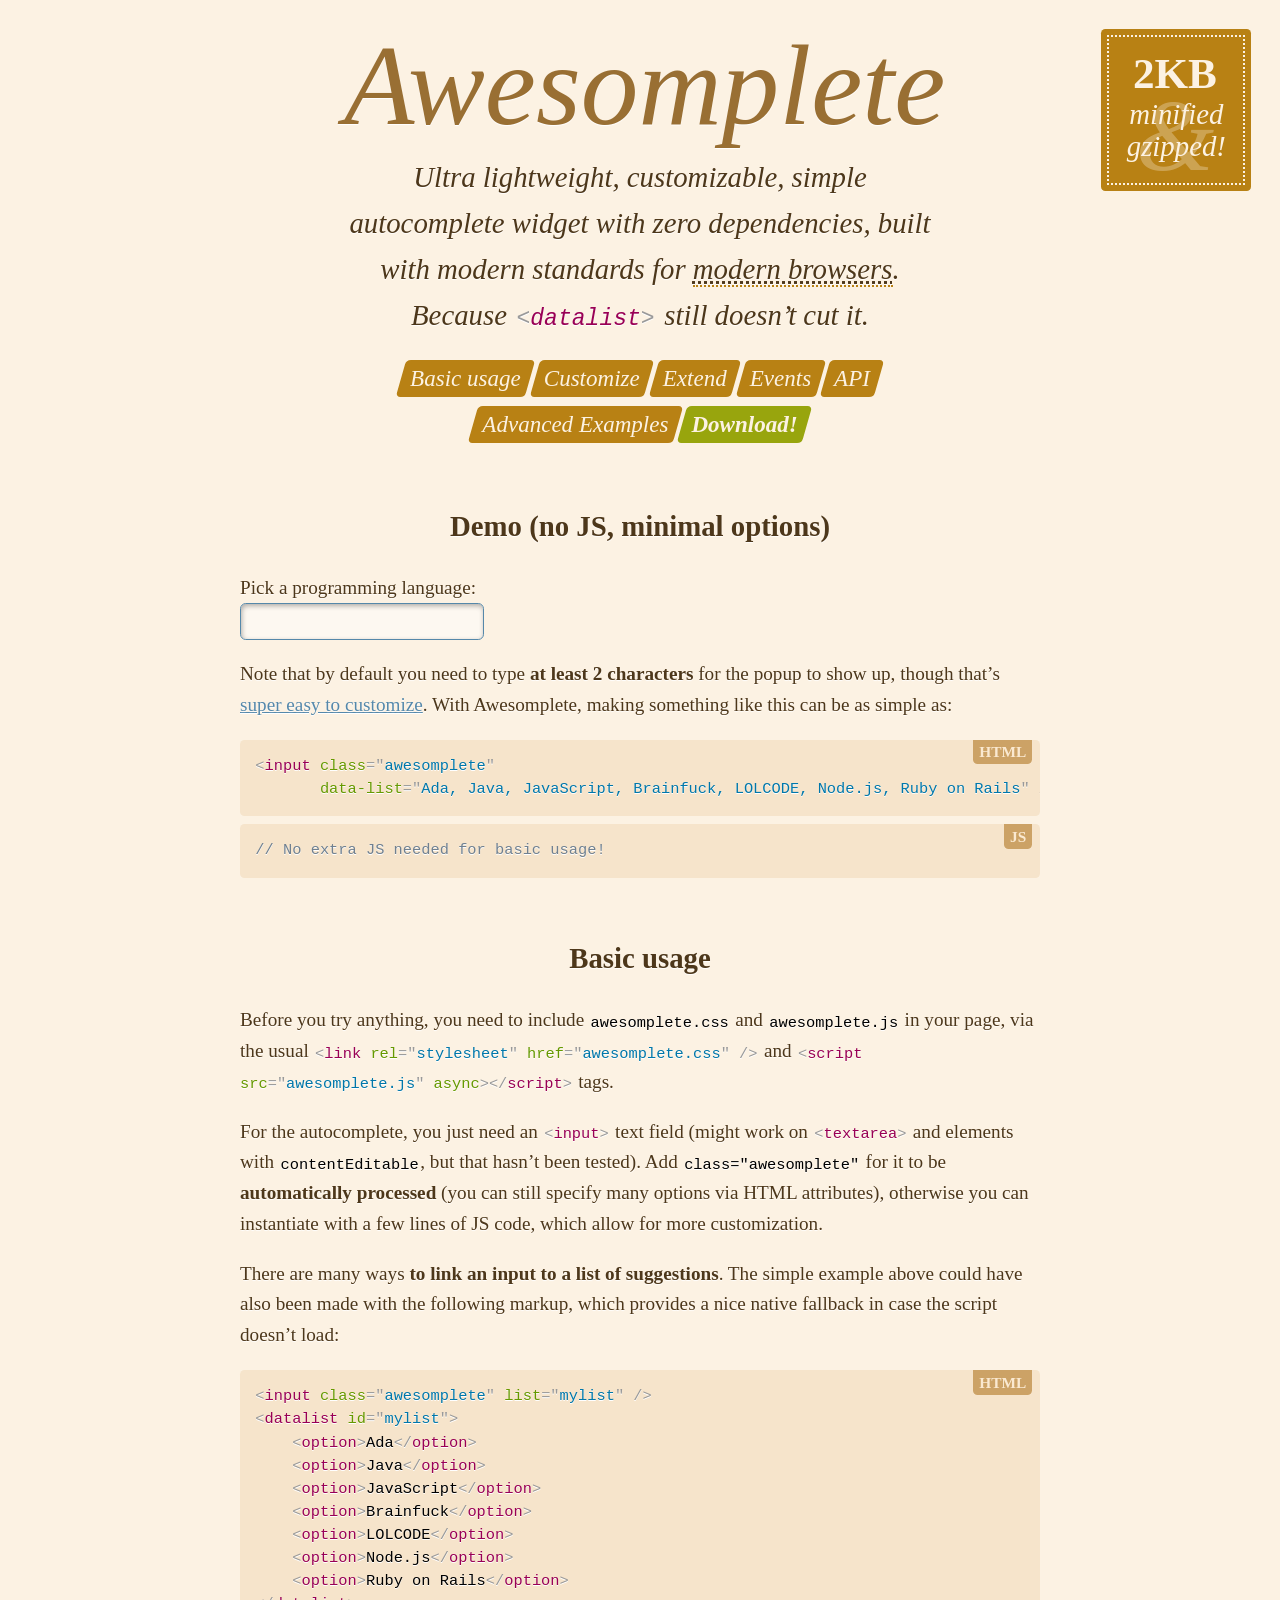
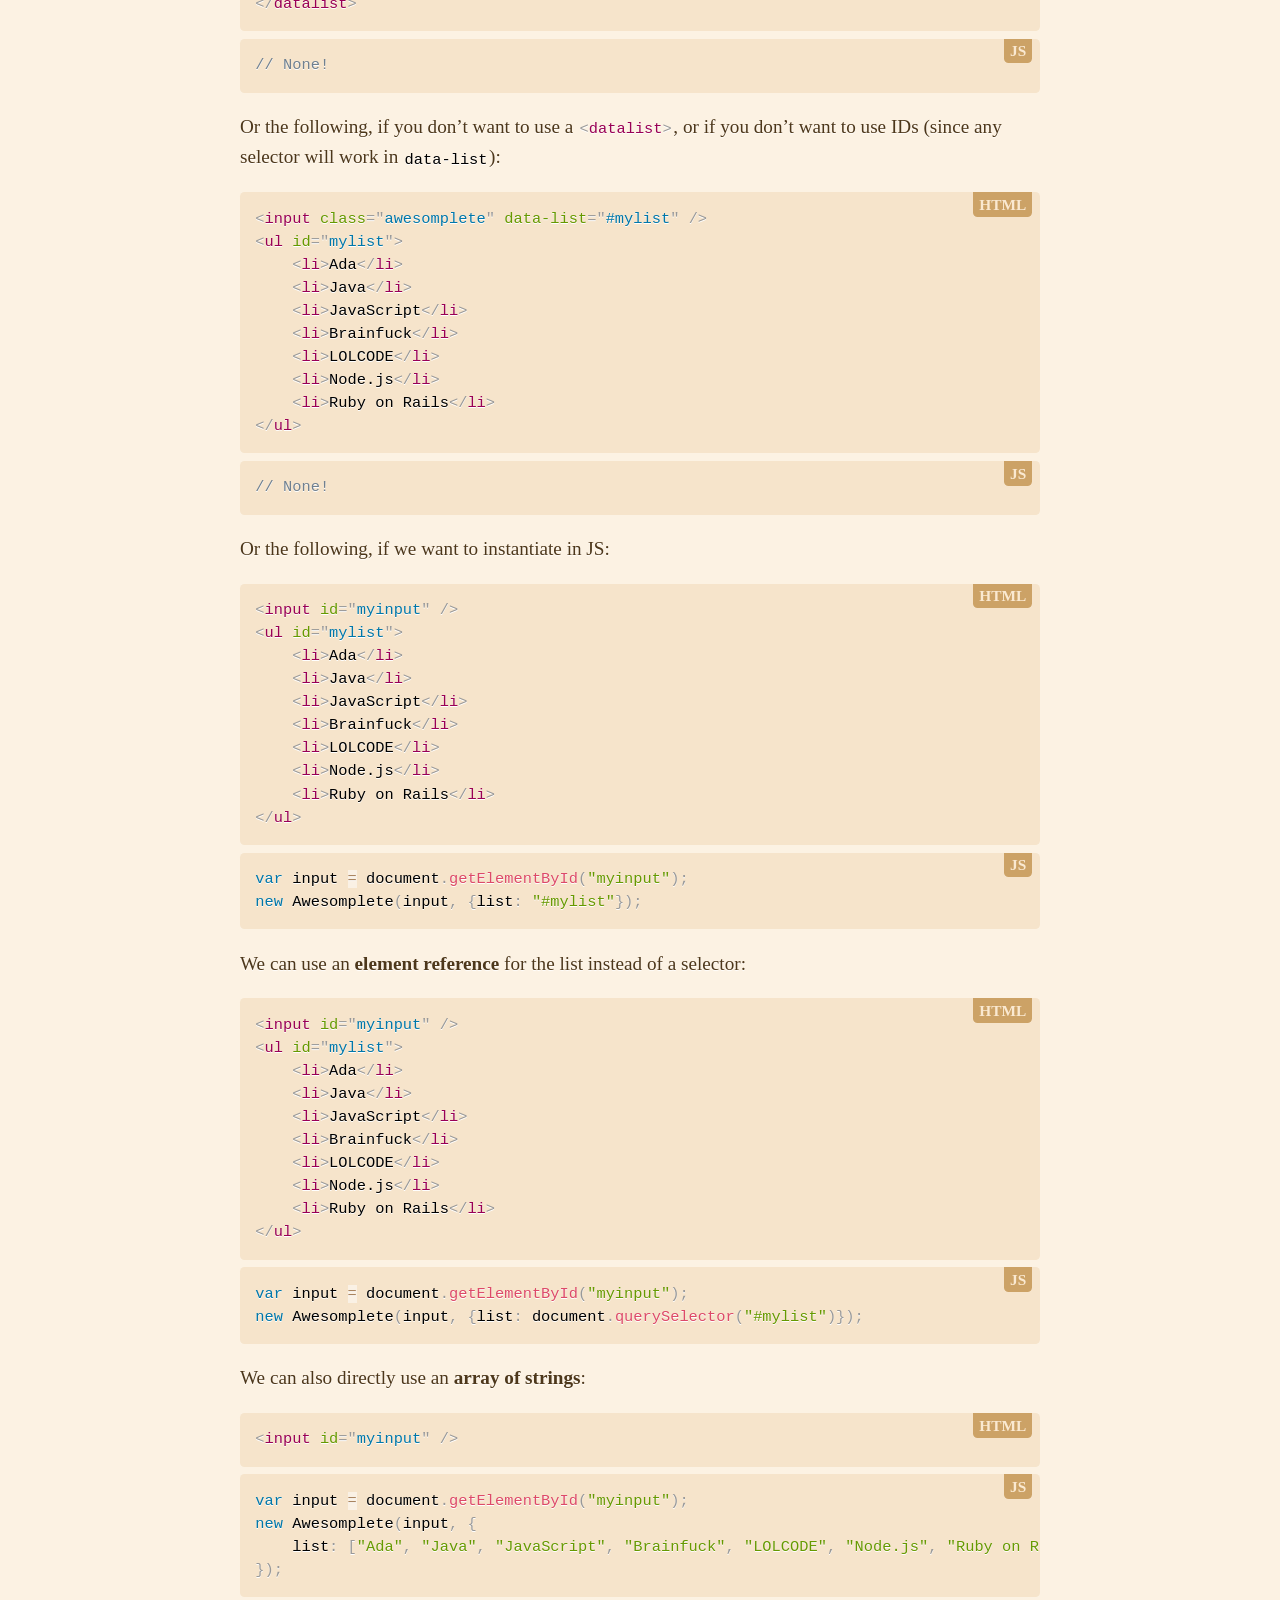
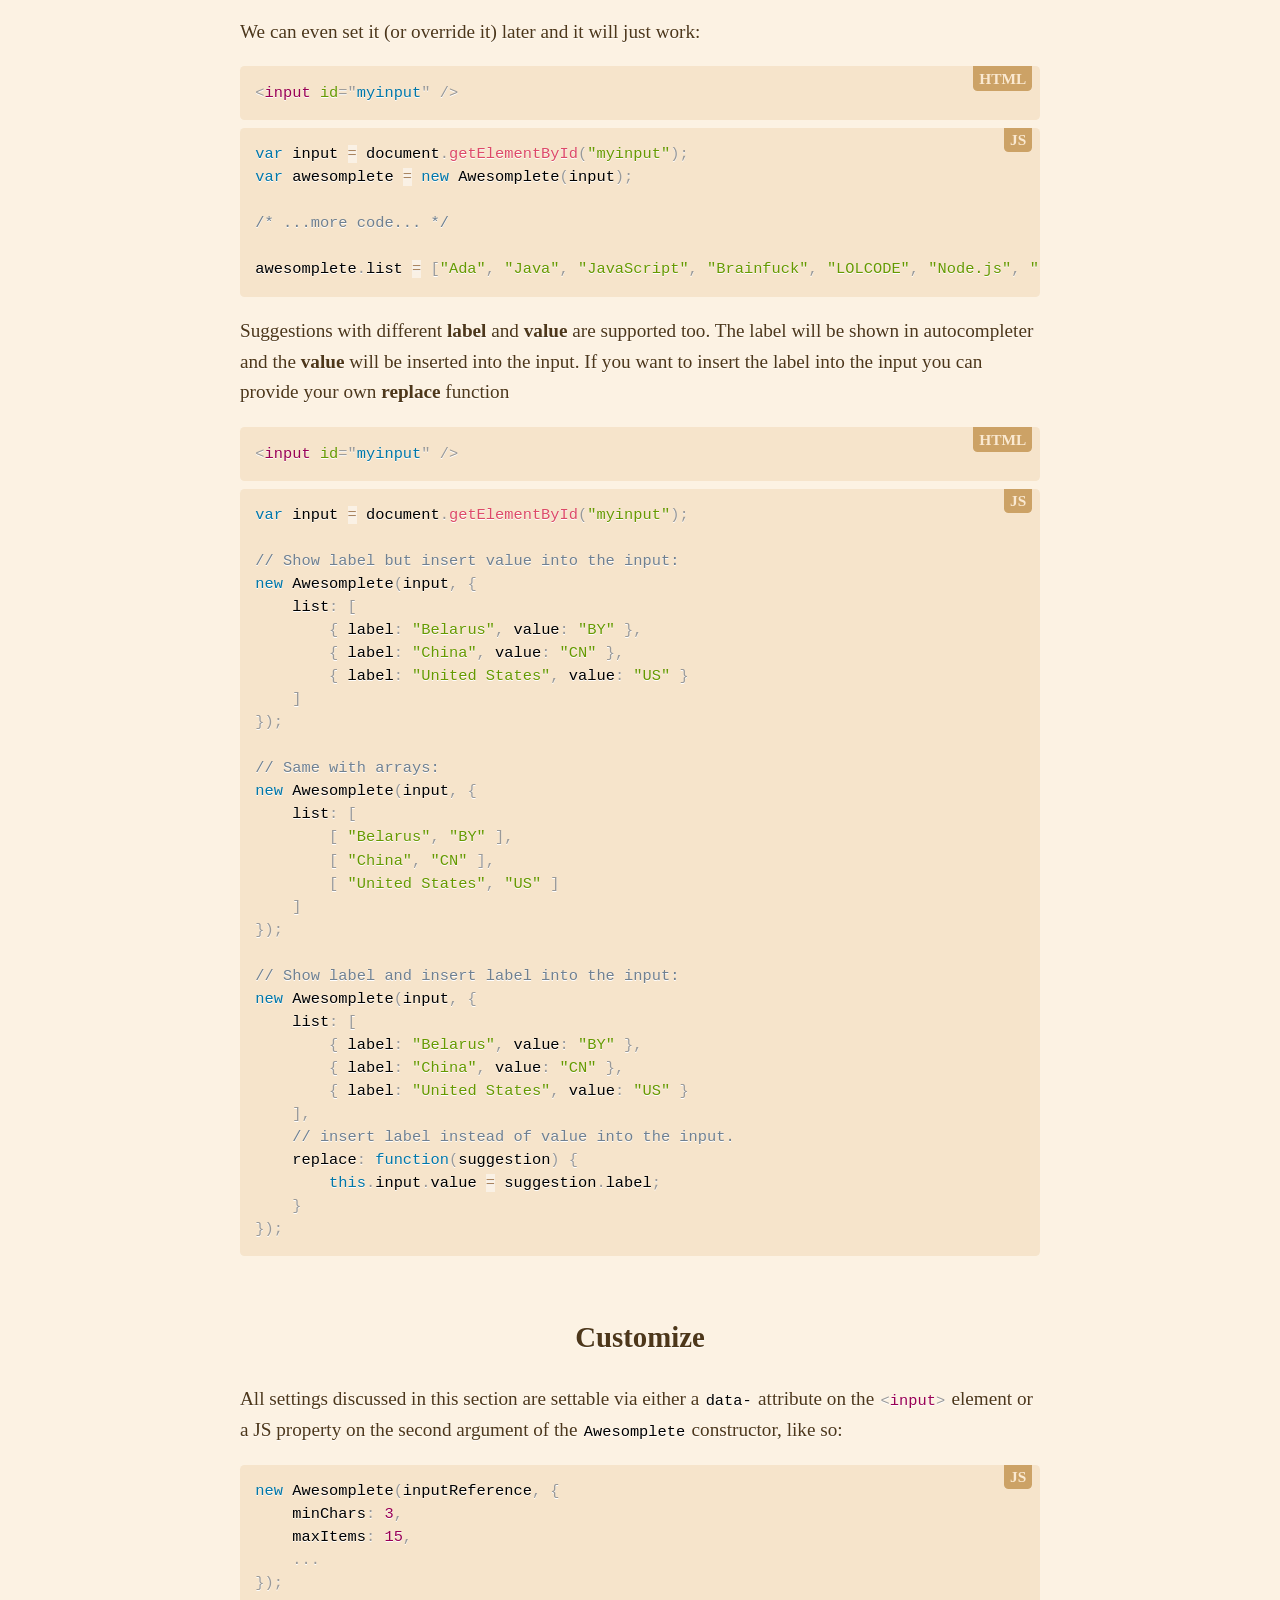
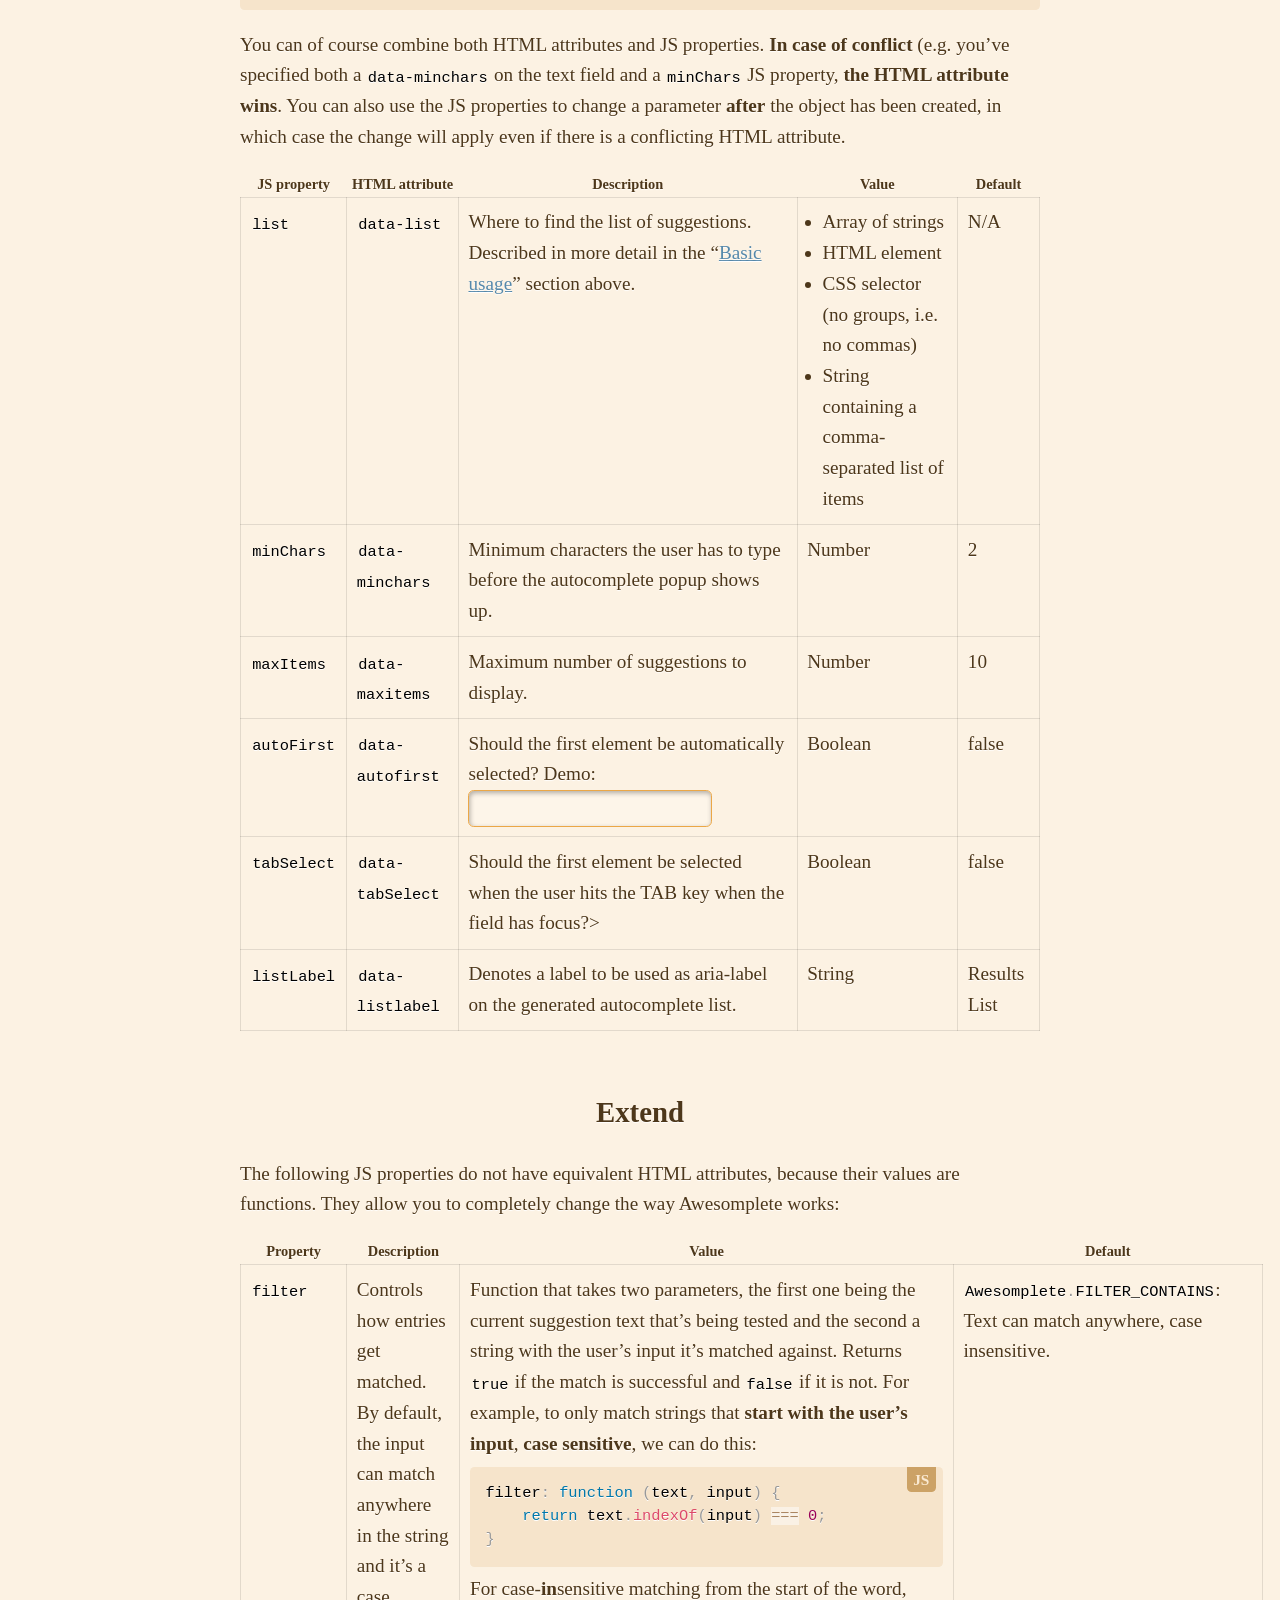
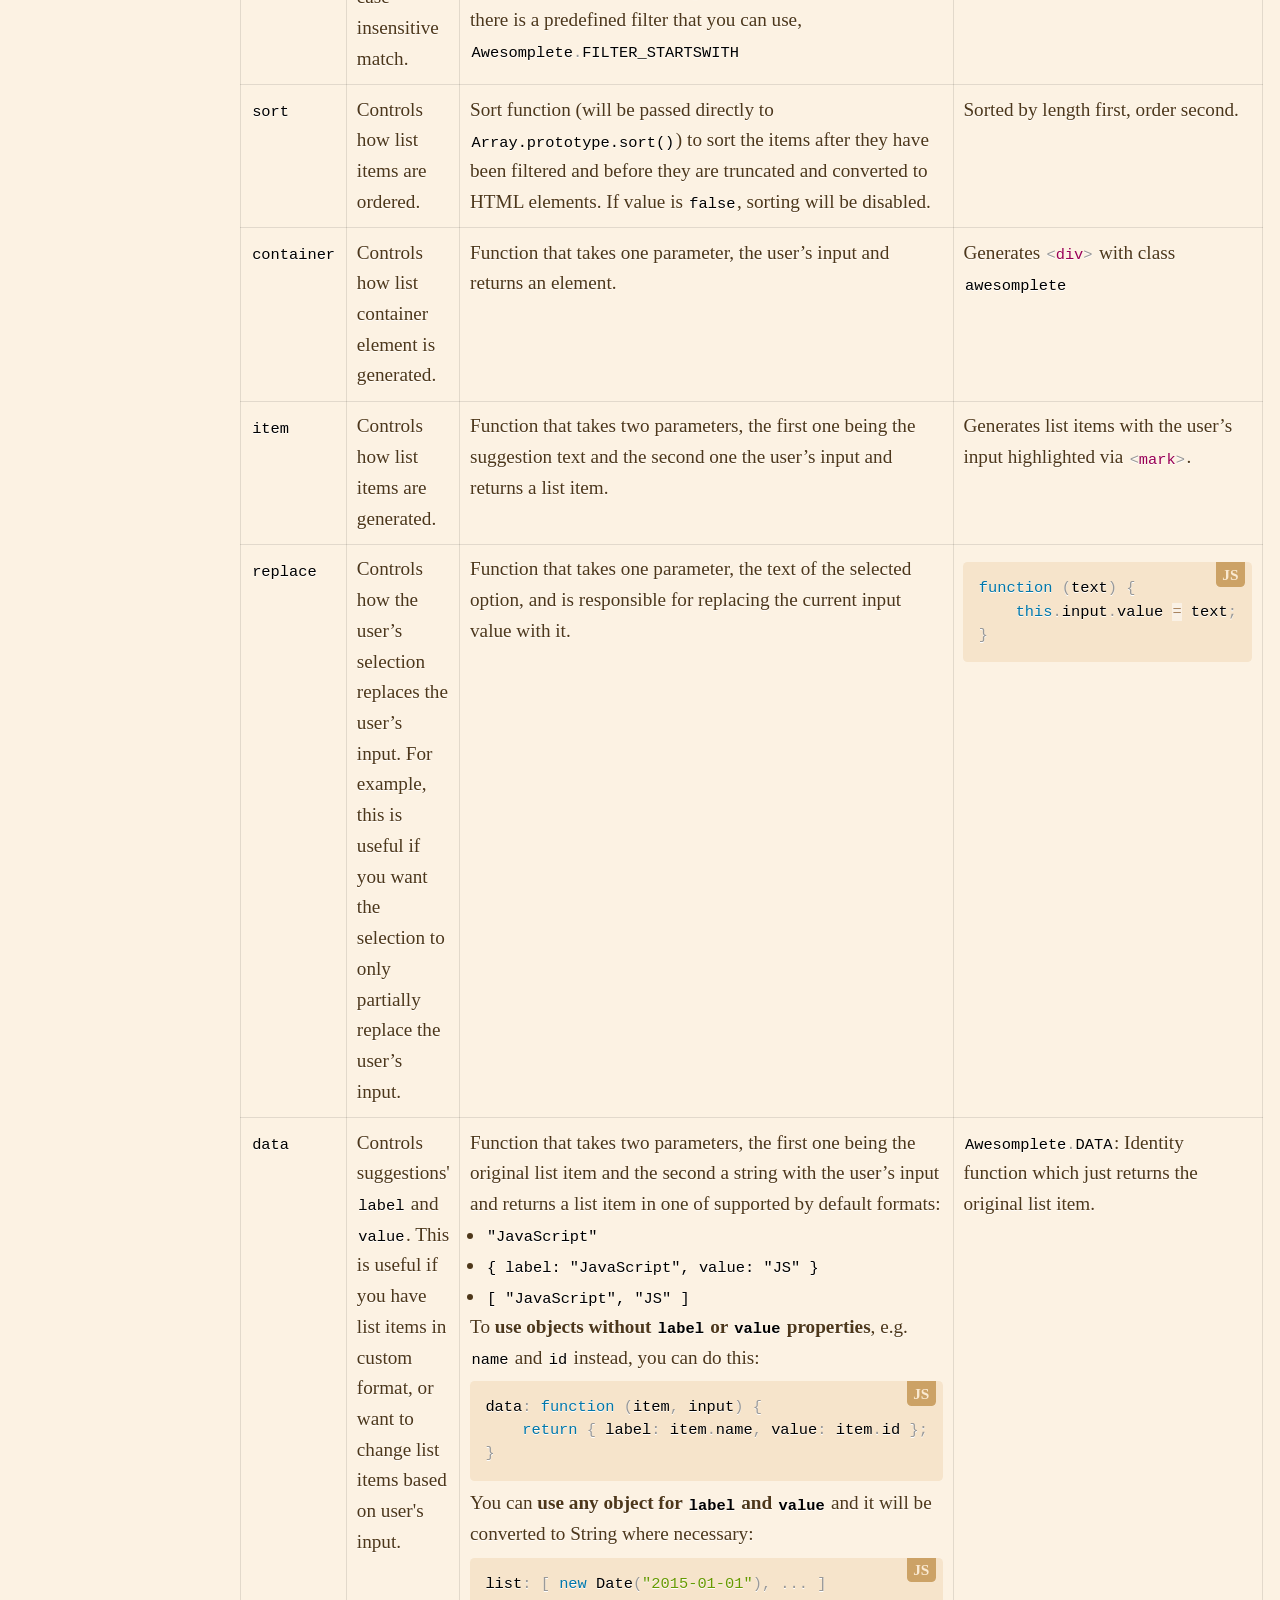
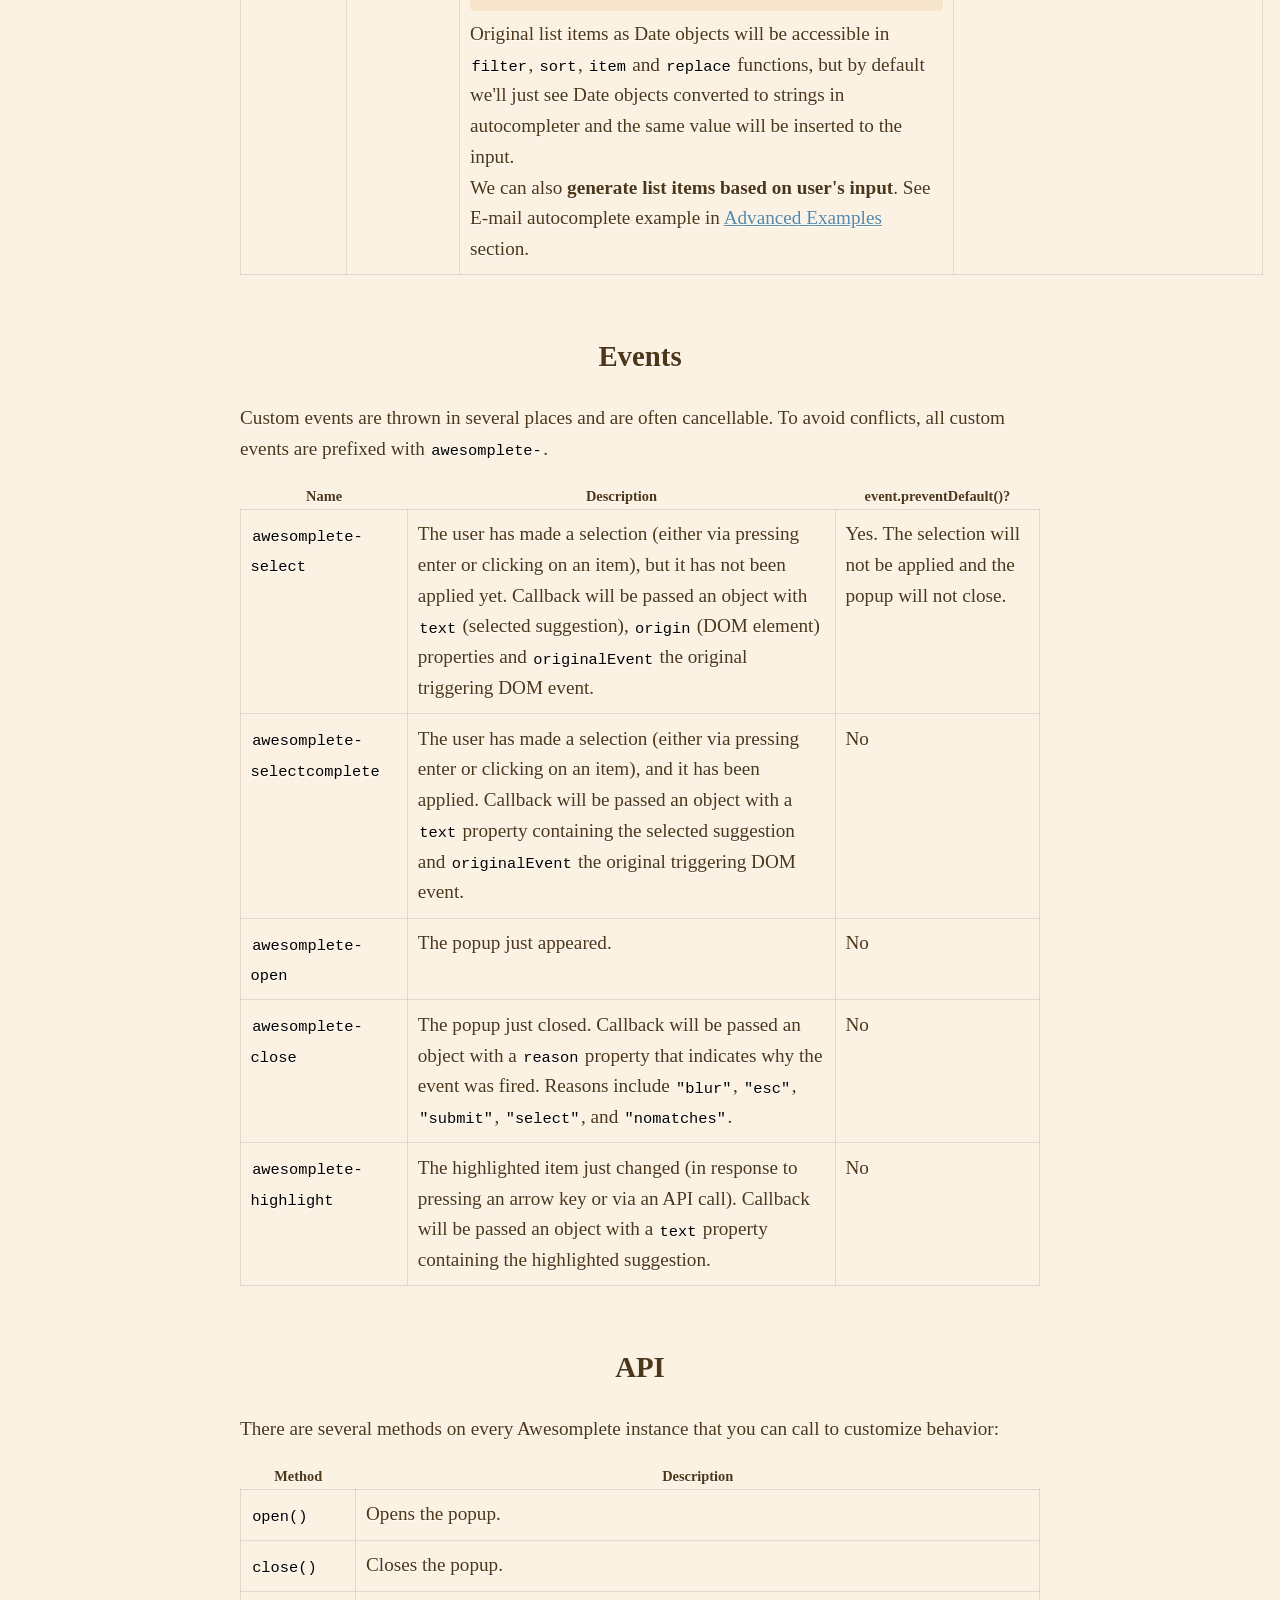
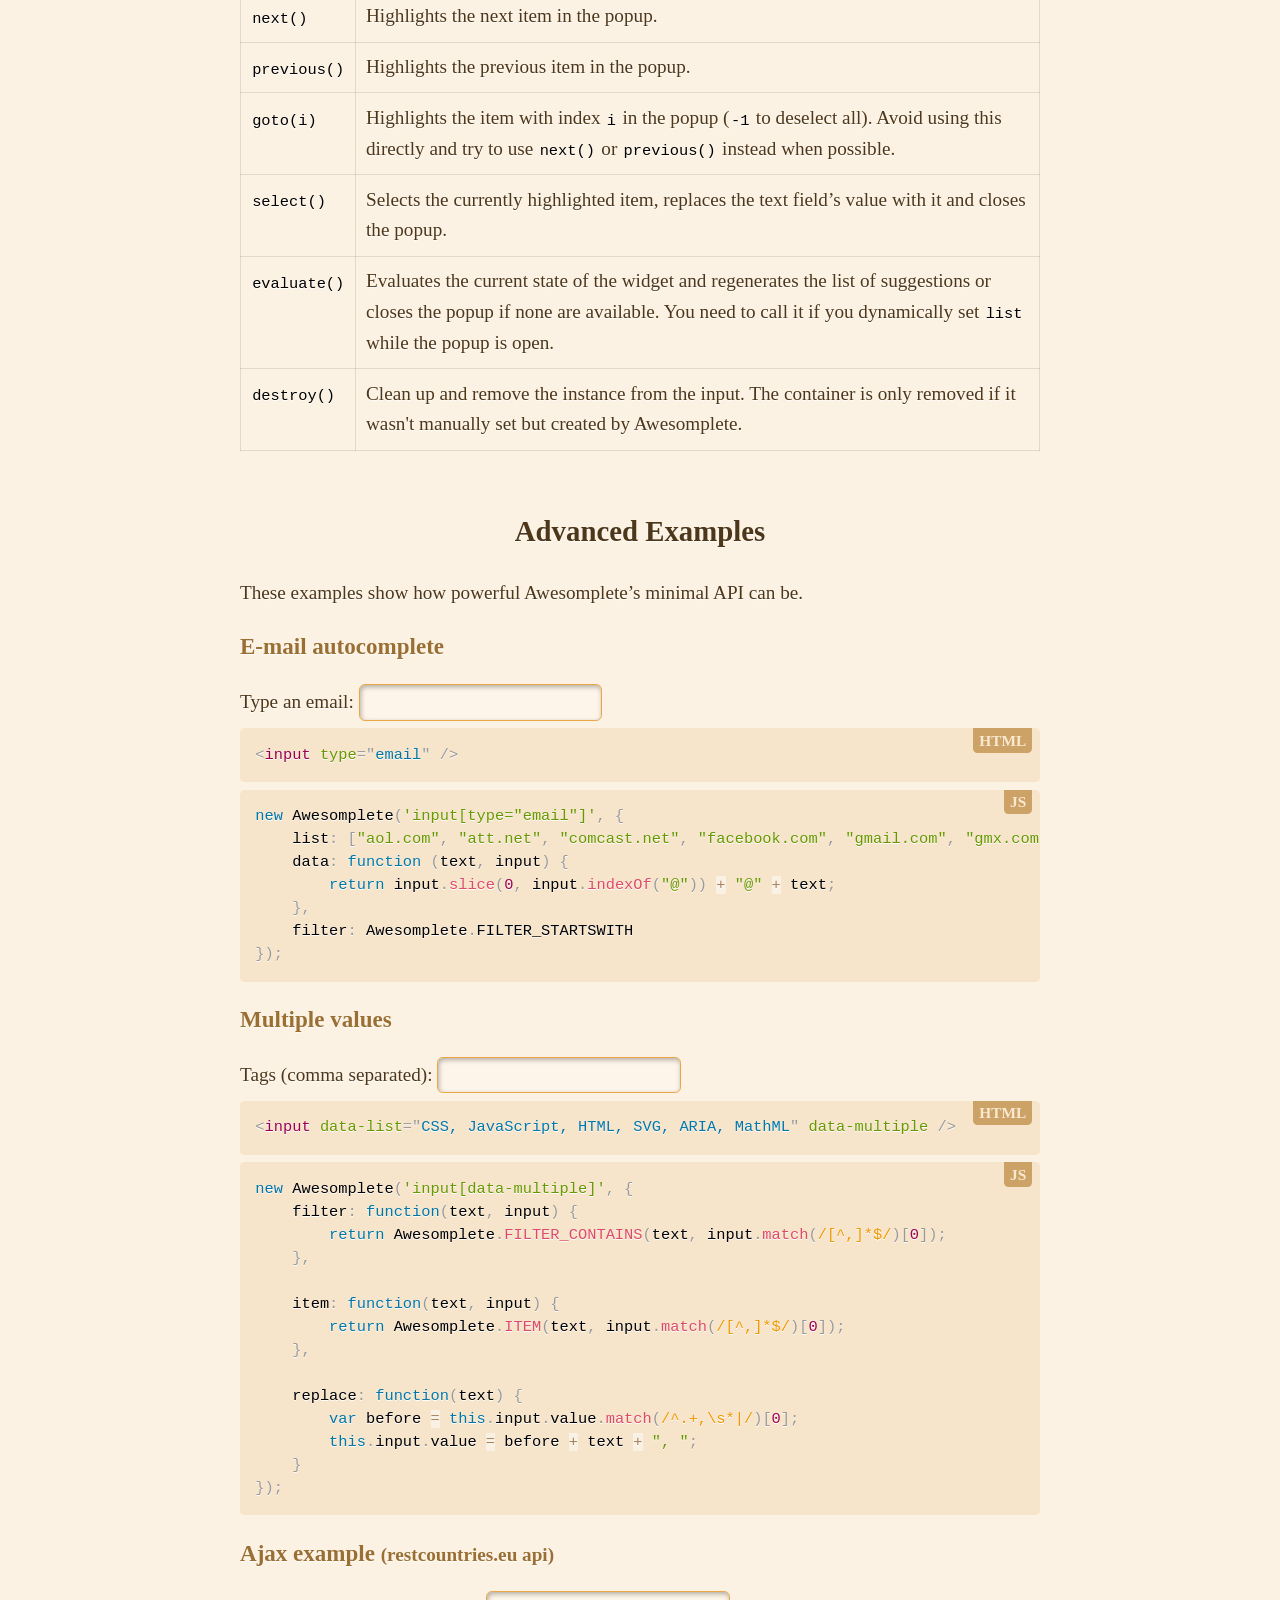
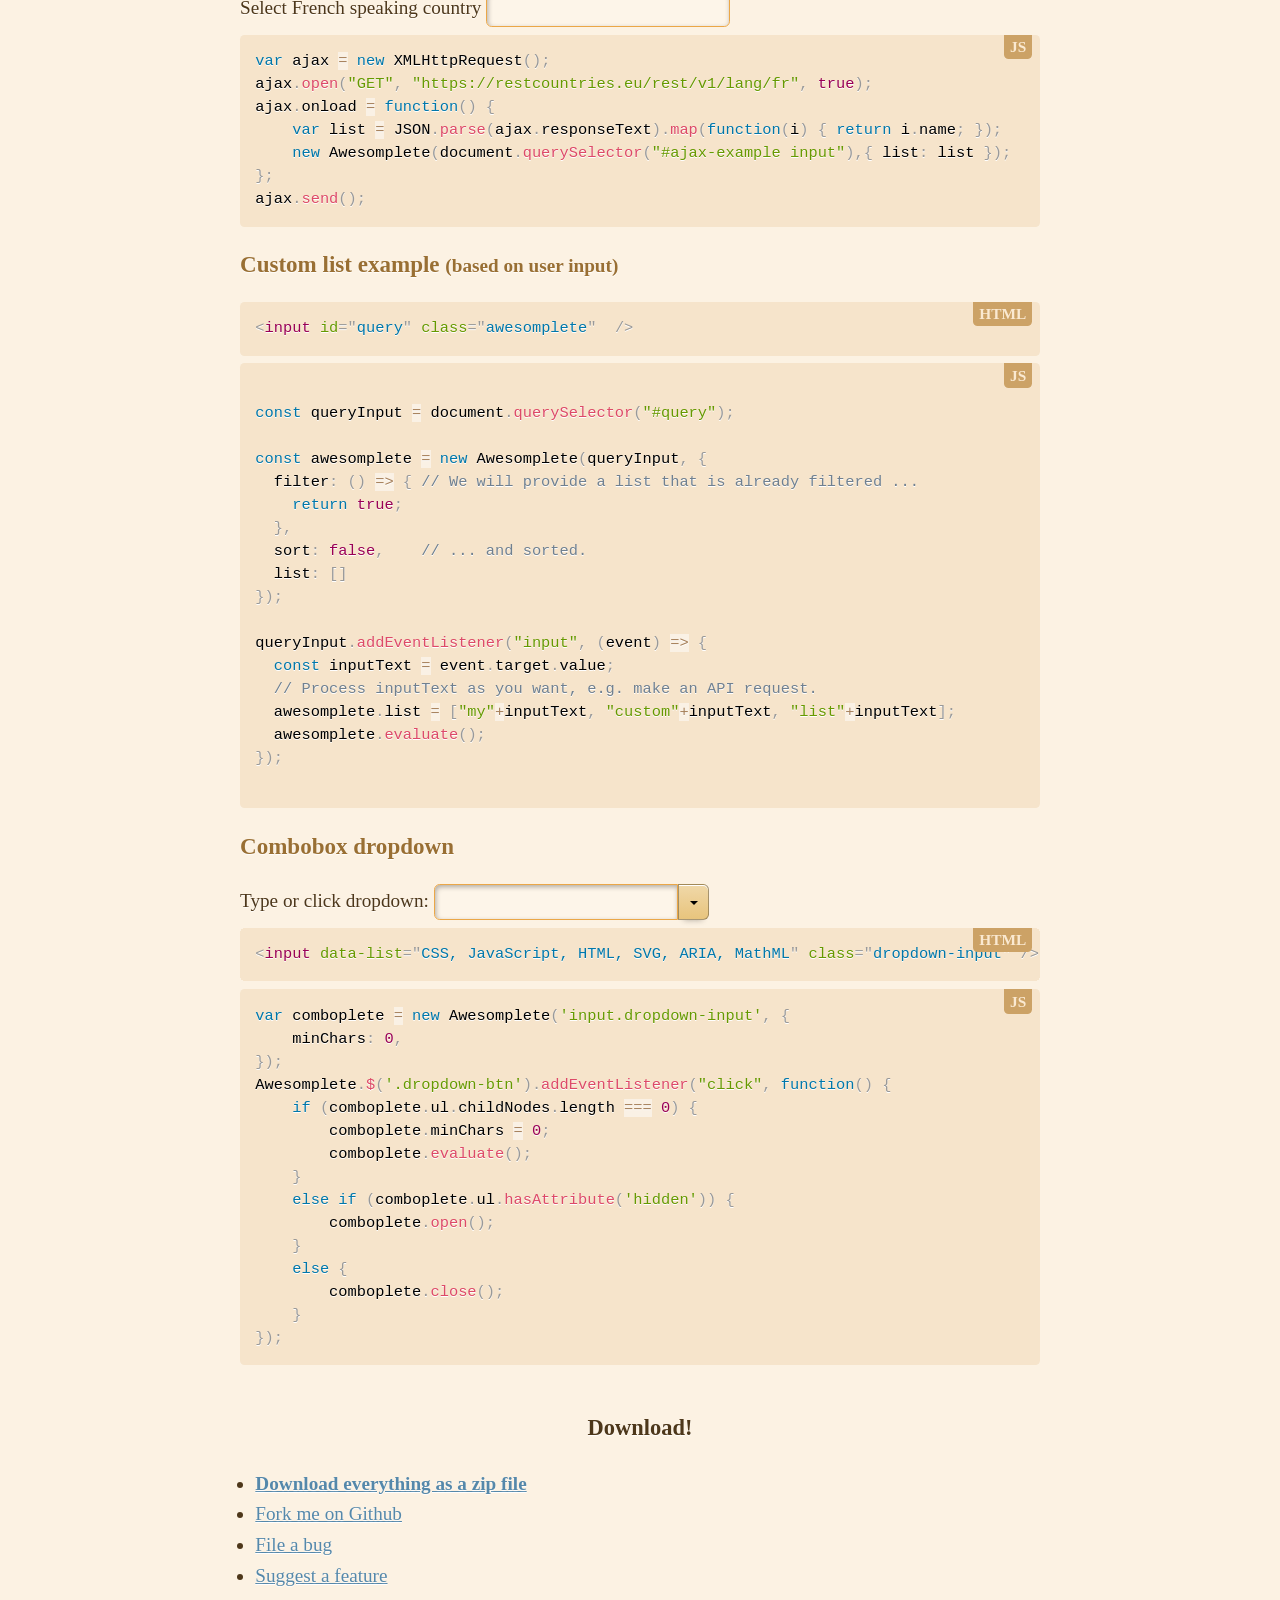
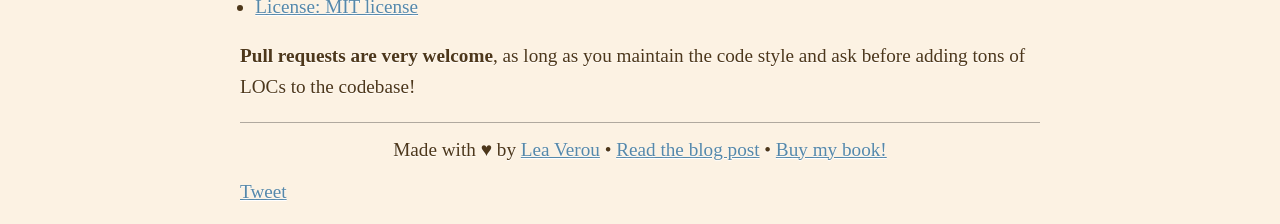
<file: libs/awesomplete-gh-pages/index.html>
<!DOCTYPE html>
<html lang="en">
<head>

<meta charset="utf-8" />
<title>Awesomplete: Ultra lightweight, highly customizable, simple autocomplete, by Lea Verou</title>
<link rel="stylesheet" href="prism/prism.css" />
<link rel="stylesheet" href="awesomplete.css" />
<link rel="stylesheet" href="style.css" />

<script src="awesomplete.js"></script>
<script src="index.js"></script>
</head>
<body class="language-markup">

<header>

<h1>Awesomplete</h1>

<a href="#download" class="size"><strong>2KB</strong> minified <span class="amp">&amp;</span> gzipped!</a>

<p>Ultra lightweight, customizable, simple autocomplete widget with zero dependencies, built with modern standards for <abbr title="Verified to work in: IE9 (sorta), IE10+, Chrome, Firefox, Safari 5+, Mobile Safari">modern browsers</abbr>. <a href="http://lea.verou.me/2015/02/awesomplete-2kb-autocomplete-with-zero-dependencies">Because <code>&lt;datalist></code> still doesn’t cut it.</a></p>

<nav></nav>
</header>

<section>

<h1>Demo (no JS, minimal options)</h1>
<label>
	Pick a programming language:<br />
	<input autofocus class="awesomplete" data-list="Ada, Java, JavaScript, Brainfuck, LOLCODE, Node.js, Ruby on Rails" />
</label>

<p>Note that by default you need to type <strong>at least 2 characters</strong> for the popup to show up, though that’s <a href="#customization">super easy to customize</a>. With Awesomplete, making something like this can be as simple as:</p>

<pre class="language-markup"><code>&lt;input class="awesomplete"
       data-list="Ada, Java, JavaScript, Brainfuck, LOLCODE, Node.js, Ruby on Rails" /></code></pre>

<pre class="language-javascript"><code>// No extra JS needed for basic usage!</code></pre>

</section>

<section id="basic-usage">

<h1>Basic usage</h1>
<p>Before you try anything, you need to include <code>awesomplete.css</code> and <code>awesomplete.js</code> in your page, via the usual <code>&lt;link rel="stylesheet" href="awesomplete.css" /></code> and <code>&lt;script src="awesomplete.js" async>&lt;/script></code> tags.</p>

<p>For the autocomplete, you just need an <code>&lt;input></code> text field (might work on <code>&lt;textarea></code> and elements with <code>contentEditable</code>, but that hasn’t been tested). Add <code>class="awesomplete"</code> for it to be <strong>automatically processed</strong> (you can still specify many options via HTML attributes), otherwise you can instantiate with a few lines of JS code, which allow for more customization.</p>
<p>There are many ways <strong>to link an input to a list of suggestions</strong>. The simple example above could have also been made with the following markup, which provides a nice native fallback in case the script doesn’t load:</p>

<pre class="language-markup"><code>&lt;input class="awesomplete" list="mylist" />
&lt;datalist id="mylist">
	&lt;option>Ada&lt;/option>
	&lt;option>Java&lt;/option>
	&lt;option>JavaScript&lt;/option>
	&lt;option>Brainfuck&lt;/option>
	&lt;option>LOLCODE&lt;/option>
	&lt;option>Node.js&lt;/option>
	&lt;option>Ruby on Rails&lt;/option>
&lt;/datalist></code></pre>

<pre class="language-javascript"><code>// None!</code></pre>

<p>Or the following, if you don’t want to use a <code>&lt;datalist></code>, or if you don’t want to use IDs (since any selector will work in <code>data-list</code>):</p>

<pre class="language-markup"><code>&lt;input class="awesomplete" data-list="#mylist" />
&lt;ul id="mylist">
	&lt;li>Ada&lt;/li>
	&lt;li>Java&lt;/li>
	&lt;li>JavaScript&lt;/li>
	&lt;li>Brainfuck&lt;/li>
	&lt;li>LOLCODE&lt;/li>
	&lt;li>Node.js&lt;/li>
	&lt;li>Ruby on Rails&lt;/li>
&lt;/ul></code></pre>

<pre class="language-javascript"><code>// None!</code></pre>

<p>Or the following, if we want to instantiate in JS:</p>

<pre class="language-markup"><code>&lt;input id="myinput" />
&lt;ul id="mylist">
	&lt;li>Ada&lt;/li>
	&lt;li>Java&lt;/li>
	&lt;li>JavaScript&lt;/li>
	&lt;li>Brainfuck&lt;/li>
	&lt;li>LOLCODE&lt;/li>
	&lt;li>Node.js&lt;/li>
	&lt;li>Ruby on Rails&lt;/li>
&lt;/ul></code></pre>
<pre class="language-javascript"><code>var input = document.getElementById("myinput");
new Awesomplete(input, {list: "#mylist"});</code></pre>

<p>We can use an <strong>element reference</strong> for the list instead of a selector:</p>

<pre class="language-markup"><code>&lt;input id="myinput" />
&lt;ul id="mylist">
	&lt;li>Ada&lt;/li>
	&lt;li>Java&lt;/li>
	&lt;li>JavaScript&lt;/li>
	&lt;li>Brainfuck&lt;/li>
	&lt;li>LOLCODE&lt;/li>
	&lt;li>Node.js&lt;/li>
	&lt;li>Ruby on Rails&lt;/li>
&lt;/ul></code></pre>
<pre class="language-javascript"><code>var input = document.getElementById("myinput");
new Awesomplete(input, {list: document.querySelector("#mylist")});</code></pre>

<p>We can also directly use an <strong>array of strings</strong>:</p>

<pre class="language-markup"><code>&lt;input id="myinput" /></code></pre>
	<pre class="language-javascript"><code>var input = document.getElementById("myinput");
new Awesomplete(input, {
	list: ["Ada", "Java", "JavaScript", "Brainfuck", "LOLCODE", "Node.js", "Ruby on Rails"]
});</code></pre>

<p>We can even set it (or override it) later and it will just work:</p>

<pre class="language-markup"><code>&lt;input id="myinput" /></code></pre>
	<pre class="language-javascript"><code>var input = document.getElementById("myinput");
var awesomplete = new Awesomplete(input);

/* ...more code... */

awesomplete.list = ["Ada", "Java", "JavaScript", "Brainfuck", "LOLCODE", "Node.js", "Ruby on Rails"];</code></pre>

<p>Suggestions with different <strong>label</strong> and <strong>value</strong> are supported too. The label will be shown in autocompleter and the <strong>value</strong> will be inserted into the input. If you want to insert the label into the input you can provide your own <strong>replace</strong> function</p>

<pre class="language-markup"><code>&lt;input id="myinput" /></code></pre>
	<pre class="language-javascript"><code>var input = document.getElementById("myinput");

// Show label but insert value into the input:
new Awesomplete(input, {
	list: [
		{ label: "Belarus", value: "BY" },
		{ label: "China", value: "CN" },
		{ label: "United States", value: "US" }
	]
});

// Same with arrays:
new Awesomplete(input, {
	list: [
		[ "Belarus", "BY" ],
		[ "China", "CN" ],
		[ "United States", "US" ]
	]
});

// Show label and insert label into the input:
new Awesomplete(input, {
	list: [
		{ label: "Belarus", value: "BY" },
		{ label: "China", value: "CN" },
		{ label: "United States", value: "US" }
	],
	// insert label instead of value into the input.
	replace: function(suggestion) {
		this.input.value = suggestion.label;
	}
});
</code></pre>

</section>

<section id="customization">
	<h1>Customize</h1>

	<p>All settings discussed in this section are settable via either a <code>data-</code> attribute on the <code>&lt;input></code> element or a JS property on the second argument of the <code>Awesomplete</code> constructor, like so:</p>

	<pre class="language-javascript"><code>new Awesomplete(inputReference, {
	minChars: 3,
	maxItems: 15,
	...
});</code></pre>
	<p>You can of course combine both HTML attributes and JS properties. <strong>In case of conflict</strong> (e.g. you’ve specified both a <code>data-minchars</code> on the text field and a <code>minChars</code> JS property, <strong>the HTML attribute wins</strong>. You can also use the JS properties to change a parameter <strong>after</strong> the object has been created, in which case the change will apply even if there is a conflicting HTML attribute.</p>

	<table>
		<thead>
			<tr>
				<th>JS property</th>
				<th>HTML attribute</th>
				<th>Description</th>
				<th>Value</th>
				<th>Default</th>
			</tr>
		</thead>
		<tbody>
			<tr>
				<td><code>list</code></td>
				<td><code>data-list</code></td>
				<td>Where to find the list of suggestions. Described in more detail in the “<a href="#basic-usage">Basic usage</a>” section above.</td>
				<td><ul>
					<li>Array of strings</li>
					<li>HTML element</li>
					<li>CSS selector (no groups, i.e. no commas)</li>
					<li>String containing a comma-separated list of items</li>
				</ul></td>
				<td>N/A</td>
			</tr>
			<tr>
				<td><code>minChars</code></td>
				<td><code>data-minchars</code></td>
				<td>Minimum characters the user has to type before the autocomplete popup shows up.</td>
				<td>Number</td>
				<td>2</td>
			</tr>
			<tr>
				<td><code>maxItems</code></td>
				<td><code>data-maxitems</code></td>
				<td>Maximum number of suggestions to display.</td>
				<td>Number</td>
				<td>10</td>
			</tr>
			<tr>
				<td><code>autoFirst</code></td>
				<td><code>data-autofirst</code></td>
				<td>Should the first element be automatically selected? Demo: <input class="awesomplete" data-autofirst data-list="Ada, Java, JavaScript, Brainfuck, LOLCODE, Node.js, Ruby on Rails" xautofocus /></td>
				<td>Boolean</td>
				<td>false</td>
			</tr>
			<tr>
				<td><code>tabSelect</code></td>
				<td><code>data-tabSelect</code></td>
				<td>Should the first element be selected when the user hits the TAB key when the field has focus?></td>
				<td>Boolean</td>
				<td>false</td>
			</tr>
			<tr>
				<td><code>listLabel</code></td>
				<td><code>data-listlabel</code></td>
				<td>Denotes a label to be used as aria-label on the generated autocomplete list.</td>
				<td>String</td>
				<td>Results List</td>
			</tr>
		</tbody>
	</table>

</section>

<section id="extensibility">
	<h1>Extend</h1>
	<p>The following JS properties do not have equivalent HTML attributes, because their values are functions. They allow you to completely change the way Awesomplete works:</p>

	<table>
		<thead>
			<tr>
				<th>Property</th>
				<th>Description</th>
				<th>Value</th>
				<th>Default</th>
			</tr>
		</thead>
		<tbody>
			<tr>
				<td><code>filter</code></td>
				<td>Controls how entries get matched. By default, the input can match anywhere in the string and it’s a case insensitive match.</td>
				<td>Function that takes two parameters, the first one being the current suggestion text that’s being tested and the second a string with the user’s input it’s matched against. Returns <code>true</code> if the match is successful and <code>false</code> if it is not. For example, to only match strings that <strong>start with the user’s input</strong>, <strong>case sensitive</strong>, we can do this:
<pre class="language-javascript"><code>filter: function (text, input) {
	return text.indexOf(input) === 0;
}</code></pre> For case-<strong>in</strong>sensitive matching from the start of the word, there is a predefined filter that you can use, <code class="language-javascript">Awesomplete.FILTER_STARTSWITH</code>
				</td>
				<td><code class="language-javascript">Awesomplete.FILTER_CONTAINS</code>: Text can match anywhere, case insensitive.</td>
			</tr>
			<tr>
				<td><code>sort</code></td>
				<td>Controls how list items are ordered.</td>
				<td>Sort function (will be passed directly to <code>Array.prototype.sort()</code>) to sort the items after they have been filtered and before they are truncated and converted to HTML elements. If value is <code>false</code>, sorting will be disabled.</td>
				<td>Sorted by length first, order second.</td>
			</tr>
			<tr>
				<td><code>container</code></td>
				<td>Controls how list container element is generated.</td>
				<td>Function that takes one parameter, the user’s input and returns an element.</td>
				<td>Generates <code>&lt;div></code> with class <code>awesomplete</code></td>
			</tr>
			<tr>
				<td><code>item</code></td>
				<td>Controls how list items are generated.</td>
				<td>Function that takes two parameters, the first one being the suggestion text and the second one the user’s input and returns a list item.</td>
				<td>Generates list items with the user’s input highlighted via <code>&lt;mark></code>.</td>
			</tr>
			<tr>
				<td><code>replace</code></td>
				<td>Controls how the user’s selection replaces the user’s input. For example, this is useful if you want the selection to only partially replace the user’s input.</td>
				<td>Function that takes one parameter, the text of the selected option, and is responsible for replacing the current input value with it.
				</td>
				<td><pre class="language-javascript"><code>function (text) {
	this.input.value = text;
}</code></pre></td>
			</tr>
			<tr>
				<td><code>data</code></td>
				<td>Controls suggestions' <code>label</code> and <code>value</code>. This is useful if you have list items in custom format, or want to change list items based on user's input.</td>
				<td>Function that takes two parameters, the first one being the original list item and the second a string with the user’s input and returns a list item in one of supported by default formats:
<ul>
	<li><code>"JavaScript"</code></li>
	<li><code>{ label: "JavaScript", value: "JS" }</code></li>
	<li><code>[ "JavaScript", "JS" ]</code></li>
</ul>
To <strong>use objects without <code>label</code> or <code>value</code> properties</strong>, e.g. <code>name</code> and <code>id</code> instead, you can do this:
<pre class="language-javascript"><code>data: function (item, input) {
	return { label: item.name, value: item.id };
}</code></pre>
You can <strong>use any object for <code>label</code> and <code>value</code></strong> and it will be converted to String where necessary:
<pre class="language-javascript"><code>list: [ new Date("2015-01-01"), ... ] </code></pre>
Original list items as Date objects will be accessible in <code>filter</code>, <code>sort</code>, <code>item</code> and <code>replace</code> functions, but by default we'll just see Date objects converted to strings in autocompleter and the same value will be inserted to the input.
<br />
We can also <strong>generate list items based on user's input</strong>. See E-mail autocomplete example in <a href="#advanced-examples">Advanced Examples</a> section.
				</td>
				<td><code class="language-javascript">Awesomplete.DATA</code>: Identity function which just returns the original list item.</td>
			</tr>
		</tbody>
	</table>
</section>

<section id="events">
	<h1>Events</h1>

	<p>Custom events are thrown in several places and are often cancellable. To avoid conflicts, all custom events are prefixed with <code>awesomplete-</code>.</p>

	<table>
		<thead>
			<tr>
				<th>Name</th>
				<th>Description</th>
				<th>event.preventDefault()?</th>
			</tr>
		</thead>
		<tbody>
			<tr>
				<td><code>awesomplete-select</code></td>
				<td>The user has made a selection (either via pressing enter or clicking on an item), but it has not been applied yet. Callback will be passed an object with <code>text</code> (selected suggestion), <code>origin</code> (DOM element) properties and <code>originalEvent</code> the original triggering DOM event.</td>
				<td>Yes. The selection will not be applied and the popup will not close.</td>
			</tr>
			<tr>
				<td><code>awesomplete-selectcomplete</code></td>
				<td>The user has made a selection (either via pressing enter or clicking on an item), and it has been applied. Callback will be passed an object with a <code>text</code> property containing the selected suggestion and <code>originalEvent</code> the original triggering DOM event.</td>
				<td>No</td>
			</tr>
			<tr>
				<td><code>awesomplete-open</code></td>
				<td>The popup just appeared.</td>
				<td>No</td>
			</tr>
			<tr>
				<td><code>awesomplete-close</code></td>
				<td>The popup just closed. Callback will be passed an object with a <code>reason</code> property that indicates why the event was fired. Reasons include <code>"blur"</code>, <code>"esc"</code>, <code>"submit"</code>, <code>"select"</code>, and <code>"nomatches"</code>.</td>
				<td>No</td>
			</tr>
			<tr>
				<td><code>awesomplete-highlight</code></td>
				<td>The highlighted item just changed (in response to pressing an arrow key or via an API call). Callback will be passed an object with a <code>text</code> property containing the highlighted suggestion.</td>
				<td>No</td>
			</tr>
		</tbody>
	</table>
</section>

<section id="api">
	<h1>API</h1>

	<p>There are several methods on every Awesomplete instance that you can call to customize behavior:</p>

	<table>
		<thead>
			<tr>
				<th>Method</th>
				<th>Description</th>
			</tr>
		</thead>
		<tbody>
			<tr>
				<td><code>open()</code></td>
				<td>Opens the popup.</td>
			</tr>
			<tr>
				<td><code>close()</code></td>
				<td>Closes the popup.</td>
			</tr>
			<tr>
				<td><code>next()</code></td>
				<td>Highlights the next item in the popup.</td>
			</tr>
			<tr>
				<td><code>previous()</code></td>
				<td>Highlights the previous item in the popup.</td>
			</tr>
			<tr>
				<td><code>goto(i)</code></td>
				<td>Highlights the item with index <code>i</code> in the popup (<code>-1</code> to deselect all). Avoid using this directly and try to use <code>next()</code> or <code>previous()</code> instead when possible.</td>
			</tr>
			<tr>
				<td><code>select()</code></td>
				<td>Selects the currently highlighted item, replaces the text field’s value with it and closes the popup.</td>
			</tr>
			<tr>
				<td><code>evaluate()</code></td>
				<td>Evaluates the current state of the widget and regenerates the list of suggestions or closes the popup if none are available. You need to call it if you dynamically set <code>list</code> while the popup is open.</td>
			</tr>
			<tr>
				<td><code>destroy()</code></td>
				<td>Clean up and remove the instance from the input. The container is only removed if it wasn't manually set but created by Awesomplete.</td>
			</tr>
		</tbody>
	</table>
</section>

<section id="advanced-examples">
	<h1>Advanced Examples</h1>
	<p>These examples show how powerful Awesomplete’s minimal API can be.</p>

	<section id="email">
	<h2>E-mail autocomplete</h2>
	<label>Type an email: <input type="email"></label>
	<pre class="language-markup"><code>&lt;input type="email" /></code></pre>
	<pre class="language-javascript"><code><script>new Awesomplete('input[type="email"]', {
	list: ["aol.com", "att.net", "comcast.net", "facebook.com", "gmail.com", "gmx.com", "googlemail.com", "google.com", "hotmail.com", "hotmail.co.uk", "mac.com", "me.com", "mail.com", "msn.com", "live.com", "sbcglobal.net", "verizon.net", "yahoo.com", "yahoo.co.uk"],
	data: function (text, input) {
		return input.slice(0, input.indexOf("@")) + "@" + text;
	},
	filter: Awesomplete.FILTER_STARTSWITH
});</script></code></pre>
	</section>

	<section id="multiple-values">
	<h2>Multiple values</h2>
	<label>Tags (comma separated): <input data-list="CSS, JavaScript, HTML, SVG, ARIA, MathML" data-multiple data-minchars="1" /></label>
	<pre class="language-markup"><code>&lt;input data-list="CSS, JavaScript, HTML, SVG, ARIA, MathML" data-multiple /></code></pre>
	<pre class="language-javascript"><code><script>new Awesomplete('input[data-multiple]', {
	filter: function(text, input) {
		return Awesomplete.FILTER_CONTAINS(text, input.match(/[^,]*$/)[0]);
	},

	item: function(text, input) {
		return Awesomplete.ITEM(text, input.match(/[^,]*$/)[0]);
	},

	replace: function(text) {
		var before = this.input.value.match(/^.+,\s*|/)[0];
		this.input.value = before + text + ", ";
	}
});</script></code></pre>
	</section>

	<section id="ajax-example">
	<h2>Ajax example <small>(restcountries.eu api)</small></h2>
	<label class="">Select French speaking country <input type="text"></label>
	<pre class="language-javascript"><code><script>var ajax = new XMLHttpRequest();
ajax.open("GET", "https://restcountries.eu/rest/v1/lang/fr", true);
ajax.onload = function() {
	var list = JSON.parse(ajax.responseText).map(function(i) { return i.name; });
	new Awesomplete(document.querySelector("#ajax-example input"),{ list: list });
};
ajax.send();</script></code></pre>
	</section>

	<section id="ajax-example">
	<h2>Custom list example <small>(based on user input)</small></h2>
	<pre class="language-markup"><code>&lt;input id="query" class="awesomplete"  /&gt;</code></pre>
	<pre class="language-javascript"><code><script>
const queryInput = document.querySelector("#query");

const awesomplete = new Awesomplete(queryInput, {
  filter: () => { // We will provide a list that is already filtered ...
    return true;
  },
  sort: false,    // ... and sorted.
  list: []
});

queryInput.addEventListener("input", (event) => {
  const inputText = event.target.value;
  // Process inputText as you want, e.g. make an API request.
  awesomplete.list = ["my"+inputText, "custom"+inputText, "list"+inputText];
  awesomplete.evaluate();
});

</script></code></pre>
	</section>

	<section id="combobox">
	<h2>Combobox dropdown</h2>
	<label>Type or click dropdown: <input data-list="CSS, JavaScript, HTML, SVG, ARIA, MathML" class="dropdown-input" /><button class="dropdown-btn" type="button"><span class="caret"></span></button></label>
	<pre class="language-markup"><code>&lt;input data-list="CSS, JavaScript, HTML, SVG, ARIA, MathML" class="dropdown-input" /></code></pre>
	<pre class="language-javascript"><code><script>var comboplete = new Awesomplete('input.dropdown-input', {
	minChars: 0,
});
Awesomplete.$('.dropdown-btn').addEventListener("click", function() {
	if (comboplete.ul.childNodes.length === 0) {
		comboplete.minChars = 0;
		comboplete.evaluate();
	}
	else if (comboplete.ul.hasAttribute('hidden')) {
		comboplete.open();
	}
	else {
		comboplete.close();
	}
});</script></code></pre>
	</section>

<section id="download">
	<h1>Download!</h1>

	<ul>
		<li><strong><a href="https://github.com/LeaVerou/awesomplete/archive/gh-pages.zip">Download everything as a zip file</a></strong></li>
		<li><a href="https://github.com/LeaVerou/awesomplete">Fork me on Github</a></li>
		<li><a href="https://github.com/LeaVerou/awesomplete/issues/new">File a bug</a> </li>
		<li><a href="https://github.com/LeaVerou/awesomplete/issues/new">Suggest a feature</a> </li>
		<li><a href="https://github.com/LeaVerou/awesomplete/blob/gh-pages/LICENSE">License: MIT license</a></li>
	</ul>

	<p><strong>Pull requests are very welcome</strong>, as long as you maintain the code style and ask before adding tons of LOCs to the codebase!</p>
</section>

<footer>Made with &hearts; by <a href="http://lea.verou.me">Lea Verou</a> &bull; <a href="http://lea.verou.me/2015/02/awesomplete-2kb-autocomplete-with-zero-dependencies">Read the blog post</a> &bull; <a href="http://shop.oreilly.com/product/0636920031123.do">Buy my book!</a> </footer>


<script src="prism/prism.js" defer></script>

<iframe src="https://ghbtns.com/github-btn.html?user=leaverou&repo=awesomplete&type=watch&count=true&size=large" height="30" width="170" frameborder="0" scrolling="0" style="width:170px; height: 30px;" allowTransparency="true" class="github-star"></iframe>
<a href="https://twitter.com/share" class="twitter-share-button" data-via="LeaVerou" data-size="large">Tweet</a>
<script async src="//cdn.carbonads.com/carbon.js?zoneid=1673&serve=C6AILKT&placement=leaveroume" id="_carbonads_js"></script>

<script>!function(d,s,id){var js,fjs=d.getElementsByTagName(s)[0],p=/^http:/.test(d.location)?'http':'https';if(!d.getElementById(id)){js=d.createElement(s);js.id=id;js.src=p+'://platform.twitter.com/widgets.js';fjs.parentNode.insertBefore(js,fjs);}}(document, 'script', 'twitter-wjs');</script>
<script>
  (function(i,s,o,g,r,a,m){i['GoogleAnalyticsObject']=r;i[r]=i[r]||function(){
  (i[r].q=i[r].q||[]).push(arguments)},i[r].l=1*new Date();a=s.createElement(o),
  m=s.getElementsByTagName(o)[0];a.async=1;a.src=g;m.parentNode.insertBefore(a,m)
  })(window,document,'script','//www.google-analytics.com/analytics.js','ga');

  ga('create', 'UA-25106441-4', 'auto');
  ga('send', 'pageview');

</script>
</body>
</html>
</file>
<file: libs/awesomplete-gh-pages/prism/prism.css>
/* http://prismjs.com/download.html?themes=prism&languages=markup+css+clike+javascript+json */
/**
 * prism.js default theme for JavaScript, CSS and HTML
 * Based on dabblet (http://dabblet.com)
 * @author Lea Verou
 */

code[class*="language-"],
pre[class*="language-"] {
  color: black;
  text-shadow: 0 1px white;
  font-family: Consolas, Monaco, 'Andale Mono', 'Ubuntu Mono', monospace;
  direction: ltr;
  text-align: left;
  white-space: pre;
  word-spacing: normal;
  word-break: normal;
  word-wrap: normal;
  line-height: 1.5;

  -moz-tab-size: 4;
  -o-tab-size: 4;
  tab-size: 4;

  -webkit-hyphens: none;
  -moz-hyphens: none;
  -ms-hyphens: none;
  hyphens: none;
}

pre[class*="language-"]::-moz-selection, pre[class*="language-"] ::-moz-selection,
code[class*="language-"]::-moz-selection, code[class*="language-"] ::-moz-selection {
  text-shadow: none;
  background: #b3d4fc;
}

pre[class*="language-"]::selection, pre[class*="language-"] ::selection,
code[class*="language-"]::selection, code[class*="language-"] ::selection {
  text-shadow: none;
  background: #b3d4fc;
}

@media print {
  code[class*="language-"],
  pre[class*="language-"] {
    text-shadow: none;
  }
}

/* Code blocks */
pre[class*="language-"] {
  padding: 1em;
  margin: .5em 0;
  overflow: auto;
}

:not(pre) > code[class*="language-"],
pre[class*="language-"] {
  background: #f5f2f0;
}

/* Inline code */
:not(pre) > code[class*="language-"] {
  padding: .1em;
  border-radius: .3em;
  white-space: normal;
}

.token.comment,
.token.prolog,
.token.doctype,
.token.cdata {
  color: slategray;
}

.token.punctuation {
  color: #999;
}

.namespace {
  opacity: .7;
}

.token.property,
.token.tag,
.token.boolean,
.token.number,
.token.constant,
.token.symbol,
.token.deleted {
  color: #905;
}

.token.selector,
.token.attr-name,
.token.string,
.token.char,
.token.builtin,
.token.inserted {
  color: #690;
}

.token.operator,
.token.entity,
.token.url,
.language-css .token.string,
.style .token.string {
  color: #a67f59;
  background: hsla(0, 0%, 100%, .5);
}

.token.atrule,
.token.attr-value,
.token.keyword {
  color: #07a;
}

.token.function {
  color: #DD4A68;
}

.token.regex,
.token.important,
.token.variable {
  color: #e90;
}

.token.important,
.token.bold {
  font-weight: bold;
}
.token.italic {
  font-style: italic;
}

.token.entity {
  cursor: help;
}
</file>
<file: libs/awesomplete-gh-pages/awesomplete.css>
.awesomplete [hidden] {
    display: none;
}

.awesomplete .visually-hidden {
    position: absolute;
    clip: rect(0, 0, 0, 0);
}

.awesomplete {
    display: inline-block;
    position: relative;
}

.awesomplete > input {
    display: block;
}

.awesomplete > ul {
    position: absolute;
    left: 0;
    z-index: 1;
    min-width: 100%;
    box-sizing: border-box;
    list-style: none;
    padding: 0;
    margin: 0;
    background: #fff;
}

.awesomplete > ul:empty {
    display: none;
}

.awesomplete > ul {
	border-radius: .3em;
	margin: .2em 0 0;
	background: hsla(0,0%,100%,.9);
	background: linear-gradient(to bottom right, white, hsla(0,0%,100%,.8));
	border: 1px solid rgba(0,0,0,.3);
	box-shadow: .05em .2em .6em rgba(0,0,0,.2);
	text-shadow: none;
}

@supports (transform: scale(0)) {
	.awesomplete > ul {
		transition: .3s cubic-bezier(.4,.2,.5,1.4);
		transform-origin: 1.43em -.43em;
	}
	
	.awesomplete > ul[hidden],
	.awesomplete > ul:empty {
		opacity: 0;
		transform: scale(0);
		display: block;
		visibility: hidden;
		transition-timing-function: ease;
	}
}

	/* Pointer */
	.awesomplete > ul:before {
		content: "";
		position: absolute;
		top: -.43em;
		left: 1em;
		width: 0; height: 0;
		padding: .4em;
		background: white;
		border: inherit;
		border-right: 0;
		border-bottom: 0;
		-webkit-transform: rotate(45deg);
		transform: rotate(45deg);
	}

	.awesomplete > ul > li {
		position: relative;
		padding: .2em .5em;
		cursor: pointer;
	}
	
	.awesomplete > ul > li:hover {
		background: hsl(200, 40%, 80%);
		color: black;
	}
	
	.awesomplete > ul > li[aria-selected="true"] {
		background: hsl(205, 40%, 40%);
		color: white;
	}
	
		.awesomplete mark {
			background: hsl(65, 100%, 50%);
		}
		
		.awesomplete li:hover mark {
			background: hsl(68, 100%, 41%);
		}
		
		.awesomplete li[aria-selected="true"] mark {
			background: hsl(86, 100%, 21%);
			color: inherit;
		}

/*# sourceMappingURL=awesomplete.css.map */
</file>
<file: libs/awesomplete-gh-pages/style.css>
body {
	max-width: 50rem;
	padding: 1rem;
	margin: auto;
	background: hsl(35, 80%, 94%);
	color: hsl(35, 50%, 20%);
	text-shadow: 0 1px 1px white;
	font: 120%/1.6 Baskerville, Palatino Linotype, Palatino, serif;
}

a {
	color: #58a;
}

h1 {
	text-align: center;
	font-weight: 600;
}

	section > h1 {
		margin-top: 2em;
	}

h2 {
	color: hsl(35, 50%, 40%);
	font-weight: 600;
	font-size: 120%;
}

ul {
	margin: 0;
	padding-left: .8em;
}

strong {
	font-weight: 600;
}

abbr {
	border-bottom: .1em dotted hsl(40, 80%, 40%);
	cursor: help;
}

input, button {
	font: inherit;
	text-shadow: inherit;
}

button {
	padding: .1em .5em;
	border-radius: .3em;
	background: hsl(80, 80%, 80%);
	background: linear-gradient(hsl(40, 70%, 80%), hsl(40, 70%, 70%));
	border: 1px solid rgba(0,0,0,.3);
	box-shadow: 0 1px white inset, 0 .3em .3em -.3em rgba(0,0,0,.3);
}

input {
	width: 12em;
	padding: .1em .3em;
	border: 0;
	border: 1px solid hsl(35, 80%, 60%);
	background: hsla(0,0%,100%,.2);
	border-radius: .3em;
	box-shadow: .05em .1em .3em rgba(0,0,0,.3) inset;
}

@keyframes pulsate {
	to {
		box-shadow: .05em .1em .3em rgba(0,0,0,.3) inset, 0 0 .3em .1em #58a;
	}
}

input:focus {
	outline: none;
	border: 1px solid #58a;
	animation: pulsate 2s infinite alternate linear;
	background: hsla(0,0%,100%,.5);
}

header {
	max-width: 37rem;
	margin: 0 auto 2em;
	text-align: center;
	font-size: 150%;
	font-style: italic;
}

	header h1 {
		margin: .1em 0;
		text-align: center;
		color: hsl(35, 50%, 40%);
		font-size: 400%;
		line-height: 1;
		font-style: italic;
		font-weight: normal;
	}

	header p {
		margin: 0;
	}

		header p a {
			text-decoration: none;
			color: inherit;
		}

	.size {
		position: absolute;
		top: 1em;
		right: 1em;
		width: 4em;
		padding: .8em .6em 1em;
		background: hsl(40, 80%, 40%);
		color: hsl(35, 80%, 94%);
		text-shadow: none;
		text-align: center;
		line-height: 1.1;
		text-indent: -.1em;
		outline: .1em dotted;
		outline-offset: -.3em;
		text-decoration: none;
		border-radius: .15em;
	}

	.size:hover {
		background: #58a;
	}

		.size strong {
			display: block;
			margin-bottom: .1em;
			font-size: 150%;
			line-height: 1;
			font-weight: 900;
			font-style: normal;
		}

		.size .amp {
			position: absolute;
			left: 0; right: 0;
			bottom: 0;
			color: hsla(35, 80%, 94%,.3);
			font-size: 350%;
		}

	nav {
		margin-top: .5em;
	}

	nav a {
		position: relative;
		display: inline-block;
		padding: 0 .4em;
		margin: 0 .1em;

		color: hsl(35, 80%, 94%);
		text-shadow: none;
		text-decoration: none;
		font-size: 80%;
	}

	nav a::before {
		content: "";
		position: absolute;
		top: 0; left: 0; right: 0; bottom: 0;
		z-index: -1;
		border-radius: .2em;
		background: hsl(40, 80%, 40%);
		-webkit-transform: skew(-16deg);
		transform: skew(-16deg);
	}

	nav a[href="#download"] {
		font-weight: 600;
	}

	nav a[href="#download"]::before {
		background: hsl(65, 85%, 35%);
	}

	nav a:hover::before {
		background: #58a;
	}


:not(pre) > code[class*="language-"],
pre[class*="language-"] {
	background: hsl(35, 70%, 88%);
	font-size: 80%;
	border-radius: .3em;
}

footer {
	padding: .6em;
	border-top: 1px solid rgba(0,0,0,.3);
	margin-top: 1em;
	text-align: center;
}

pre {
	position: relative;
}

pre::before {
	position: absolute;
	top: 0;
	right: .5em;
	padding: .3em .4em;
	border-radius: 0 0 .3em .3em;
	background: hsl(35, 50%, 60%);
	color: hsl(35, 80%, 90%);
	text-shadow: none;
	font: bold 100%/1 Baskerville, Palatino Linotype, Palatino, serif;
}

pre.language-markup::before {
	content: "HTML";
}

pre.language-javascript::before {
	content: "JS";
}

table {
	table-layout: fixed;
	border-spacing: 0;
	border-collapse: collapse;
}

th {
	font-size: 75%;
}

td {
	vertical-align: top;
	padding: .5em;
	border: 1px solid rgba(0,0,0,.1);
}

:not(pre) > code[class*="language-"] {
	background: none;
}

.github-star {
	position: absolute;
	top: 1em;
	left: 1em;
}

#carbonads {
	position: absolute;
	top: 100%;
	top: calc(100vh - 15em);
	right: 1em;
	max-width: 10em;
	max-width: -webkit-min-content;
	max-width: min-content;
	font-size: 75%;
}

	#carbonads a {
		text-decoration: none;
		color: inherit;
	}

	#carbonads img {
		display: block;
	}

#combobox .dropdown-input {
	border-top-right-radius: 0;
	border-bottom-right-radius: 0;
}
#combobox .dropdown-btn {
	vertical-align: top;
	height: 36.5px;
	border-top-left-radius: 0;
	border-bottom-left-radius: 0;
}

#combobox .caret {
	display: inline-block;
	width: 0;
	height: 0;
	margin-left: 2px;
	vertical-align: middle;
	border-top: 4px dashed;
	border-top: 4px solid;
	border-right: 4px solid transparent;
	border-left: 4px solid transparent;
}
</file>
